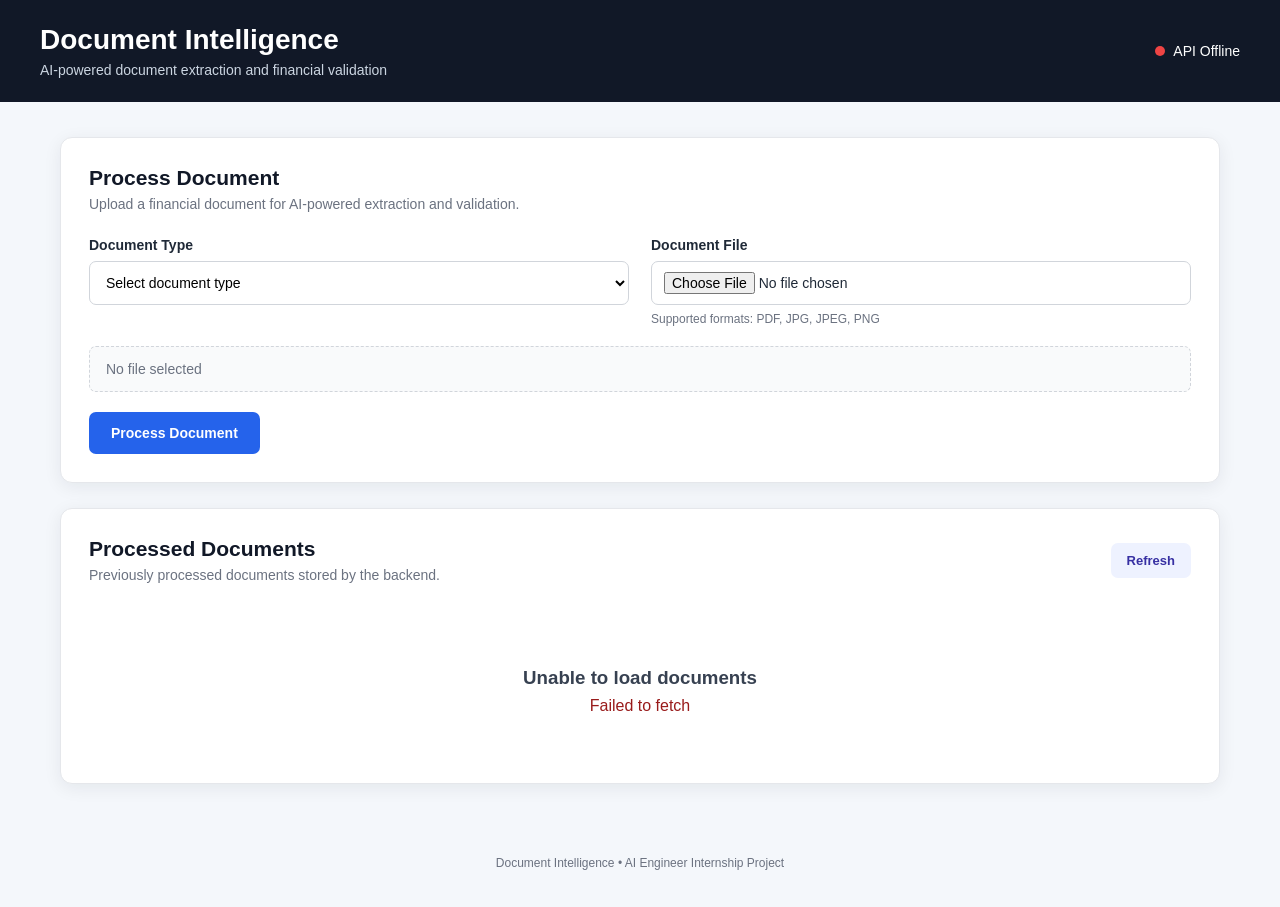
<file: frontend/index.html>
<!DOCTYPE html>
<html lang="en">
<head>
    <meta charset="UTF-8">
    <meta name="viewport" content="width=device-width, initial-scale=1.0">

    <title>Document Intelligence</title>

    <link rel="stylesheet" href="static/css/style.css">
</head>

<body>

    <!-- Header -->
    <header class="topbar">
        <div>
            <h1>Document Intelligence</h1>
            <p>AI-powered document extraction and financial validation</p>
        </div>

        <div class="api-status">
            <span id="apiStatusDot" class="status-dot"></span>
            <span id="apiStatusText">Checking API...</span>
        </div>
    </header>


    <main class="container">

        <!-- Upload Section -->
        <section class="card upload-card">

            <div class="section-header">
                <div>
                    <h2>Process Document</h2>
                    <p>Upload a financial document for AI-powered extraction and validation.</p>
                </div>
            </div>

            <form id="uploadForm">

                <div class="form-grid">

                    <div class="form-group">
                        <label for="documentType">
                            Document Type
                        </label>

                        <select id="documentType" required>
                            <option value="">Select document type</option>
                            <option value="invoice">Invoice</option>
                            <option value="balance_sheet">Balance Sheet</option>
                            <option value="cash_flow">Cash Flow</option>
                            <option value="profit_and_loss">Profit & Loss</option>
                        </select>
                    </div>


                    <div class="form-group">
                        <label for="fileInput">
                            Document File
                        </label>

                        <input
                            type="file"
                            id="fileInput"
                            accept=".pdf,.jpg,.jpeg,.png"
                            required
                        >

                        <small>
                            Supported formats: PDF, JPG, JPEG, PNG
                        </small>
                    </div>

                </div>


                <div class="file-preview" id="filePreview">
                    <span id="fileName">No file selected</span>
                </div>


                <button
                    type="submit"
                    id="processButton"
                    class="primary-button"
                >
                    Process Document
                </button>

            </form>


            <!-- Processing message -->
            <div id="processingMessage" class="message hidden">
                <div class="spinner"></div>
                <span>Processing document... This may take a few moments.</span>
            </div>


            <!-- Error message -->
            <div id="errorMessage" class="message error hidden"></div>


            <!-- Success message -->
            <div id="successMessage" class="message success hidden"></div>

        </section>


        <!-- Dashboard Section -->
        <section class="card">

            <div class="section-header">
                <div>
                    <h2>Processed Documents</h2>
                    <p>Previously processed documents stored by the backend.</p>
                </div>

                <button
                    type="button"
                    id="refreshButton"
                    class="secondary-button"
                >
                    Refresh
                </button>
            </div>


            <div id="documentsContainer">

                <div class="loading">
                    Loading documents...
                </div>

            </div>

        </section>


        <!-- Result Section -->
        <section
            id="resultSection"
            class="card hidden"
        >

            <div class="section-header">
                <div>
                    <h2>Document Result</h2>
                    <p id="resultDocumentName"></p>
                </div>

                <button
                    type="button"
                    id="closeResultButton"
                    class="secondary-button"
                >
                    Close
                </button>
            </div>


            <!-- Overview -->
            <div class="result-overview">

                <div class="overview-item">
                    <span class="overview-label">Document Type</span>
                    <strong id="resultDocumentType">-</strong>
                </div>

                <div class="overview-item">
                    <span class="overview-label">Status</span>
                    <strong id="resultStatus">-</strong>
                </div>

                <div class="overview-item">
                    <span class="overview-label">Processed</span>
                    <strong id="resultCreatedAt">-</strong>
                </div>

            </div>


            <!-- Extracted Data -->
            <div class="result-block">

                <h3>Extracted Information</h3>

                <div id="extractedData"></div>

            </div>


            <!-- Validation -->
            <div class="result-block">

                <h3>Financial Validation Checks</h3>

                <div id="validationData"></div>

            </div>


            <!-- Raw JSON -->
            <div class="result-block">

                <div class="json-header">
                    <h3>Raw Structured JSON</h3>

                    <button
                        type="button"
                        id="copyJsonButton"
                        class="secondary-button"
                    >
                        Copy JSON
                    </button>
                </div>

                <pre id="rawJson"></pre>

            </div>

        </section>

    </main>


    <footer>
        <p>
            Document Intelligence • AI Engineer Internship Project
        </p>
    </footer>


    <script src="static/js/app.js"></script>

</body>
</html>
</file>
<file: frontend/static/css/style.css>
* {
    box-sizing: border-box;
}

body {
    margin: 0;
    padding: 0;
    font-family: Arial, Helvetica, sans-serif;
    background: #f4f7fb;
    color: #1f2937;
}


/* ---------------------------------------------------------
   Header
--------------------------------------------------------- */

.topbar {
    background: #111827;
    color: white;
    padding: 24px 40px;
    display: flex;
    justify-content: space-between;
    align-items: center;
    gap: 20px;
}

.topbar h1 {
    margin: 0 0 6px;
    font-size: 28px;
}

.topbar p {
    margin: 0;
    color: #cbd5e1;
    font-size: 14px;
}


/* API status */

.api-status {
    display: flex;
    align-items: center;
    gap: 8px;
    font-size: 14px;
    white-space: nowrap;
}

.status-dot {
    width: 10px;
    height: 10px;
    border-radius: 50%;
    background: #ef4444;
}

.status-dot.online {
    background: #22c55e;
}


/* ---------------------------------------------------------
   Main container
--------------------------------------------------------- */

.container {
    max-width: 1200px;
    margin: 35px auto;
    padding: 0 20px;
}


/* ---------------------------------------------------------
   Cards
--------------------------------------------------------- */

.card {
    background: white;
    border-radius: 12px;
    padding: 28px;
    margin-bottom: 25px;
    box-shadow: 0 4px 18px rgba(15, 23, 42, 0.07);
    border: 1px solid #e5e7eb;
}

.section-header {
    display: flex;
    justify-content: space-between;
    align-items: center;
    gap: 20px;
    margin-bottom: 25px;
}

.section-header h2 {
    margin: 0 0 6px;
    font-size: 21px;
    color: #111827;
}

.section-header p {
    margin: 0;
    color: #6b7280;
    font-size: 14px;
}


/* ---------------------------------------------------------
   Form
--------------------------------------------------------- */

.form-grid {
    display: grid;
    grid-template-columns: 1fr 1fr;
    gap: 22px;
}

.form-group {
    display: flex;
    flex-direction: column;
}

.form-group label {
    font-weight: 600;
    margin-bottom: 8px;
    font-size: 14px;
}

.form-group select,
.form-group input[type="file"] {
    width: 100%;
    min-height: 44px;
    padding: 10px 12px;
    border: 1px solid #d1d5db;
    border-radius: 7px;
    background: white;
    font-size: 14px;
}

.form-group select:focus,
.form-group input[type="file"]:focus {
    outline: none;
    border-color: #2563eb;
    box-shadow: 0 0 0 3px rgba(37, 99, 235, 0.12);
}

.form-group small {
    margin-top: 7px;
    color: #6b7280;
    font-size: 12px;
}


/* ---------------------------------------------------------
   File preview
--------------------------------------------------------- */

.file-preview {
    margin: 20px 0;
    padding: 14px 16px;
    background: #f9fafb;
    border: 1px dashed #d1d5db;
    border-radius: 7px;
    color: #6b7280;
    font-size: 14px;
}

.file-preview.has-file {
    border-style: solid;
    color: #111827;
}


/* ---------------------------------------------------------
   Buttons
--------------------------------------------------------- */

.primary-button,
.secondary-button,
.view-button {
    border: none;
    border-radius: 7px;
    cursor: pointer;
    font-weight: 600;
    transition: 0.2s ease;
}

.primary-button {
    background: #2563eb;
    color: white;
    padding: 13px 22px;
    font-size: 14px;
}

.primary-button:hover {
    background: #1d4ed8;
}

.primary-button:disabled {
    background: #93c5fd;
    cursor: not-allowed;
}

.secondary-button {
    background: #eef2ff;
    color: #3730a3;
    padding: 10px 16px;
    font-size: 13px;
}

.secondary-button:hover {
    background: #e0e7ff;
}

.view-button {
    background: #2563eb;
    color: white;
    padding: 8px 14px;
    font-size: 12px;
}

.view-button:hover {
    background: #1d4ed8;
}


/* ---------------------------------------------------------
   Messages
--------------------------------------------------------- */

.message {
    margin-top: 20px;
    padding: 14px 16px;
    border-radius: 7px;
    font-size: 14px;
}

.message.success {
    background: #ecfdf5;
    color: #166534;
    border: 1px solid #bbf7d0;
}

.message.error {
    background: #fef2f2;
    color: #991b1b;
    border: 1px solid #fecaca;
}

.hidden {
    display: none !important;
}


/* ---------------------------------------------------------
   Loading
--------------------------------------------------------- */

.loading {
    text-align: center;
    padding: 35px;
    color: #6b7280;
}

.spinner {
    display: inline-block;
    width: 16px;
    height: 16px;
    border: 3px solid #dbeafe;
    border-top-color: #2563eb;
    border-radius: 50%;
    animation: spin 0.8s linear infinite;
    margin-right: 10px;
    vertical-align: middle;
}

@keyframes spin {
    to {
        transform: rotate(360deg);
    }
}


/* ---------------------------------------------------------
   Empty state
--------------------------------------------------------- */

.empty-state {
    text-align: center;
    padding: 40px 20px;
    color: #6b7280;
}

.empty-state h3 {
    margin-bottom: 8px;
    color: #374151;
}

.empty-state p {
    margin: 0;
}

.error-state {
    color: #991b1b;
}


/* ---------------------------------------------------------
   Documents table
--------------------------------------------------------- */

.documents-table {
    width: 100%;
    border-collapse: collapse;
}

.documents-table th,
.documents-table td {
    padding: 14px 12px;
    border-bottom: 1px solid #e5e7eb;
    text-align: left;
    font-size: 13px;
}

.documents-table th {
    background: #f9fafb;
    color: #4b5563;
    font-weight: 700;
}

.documents-table tbody tr:hover {
    background: #f9fafb;
}


/* ---------------------------------------------------------
   Status badges
--------------------------------------------------------- */

.status-badge,
.validation-status {
    display: inline-block;
    padding: 5px 9px;
    border-radius: 999px;
    font-size: 11px;
    font-weight: 700;
}

.status-completed,
.validation-pass {
    background: #dcfce7;
    color: #166534;
}

.status-failed,
.validation-fail {
    background: #fee2e2;
    color: #991b1b;
}

.status-processing,
.validation-na {
    background: #fef3c7;
    color: #92400e;
}


/* ---------------------------------------------------------
   Result overview
--------------------------------------------------------- */

.result-overview {
    display: grid;
    grid-template-columns: repeat(3, 1fr);
    gap: 15px;
    margin-bottom: 30px;
}

.overview-item {
    padding: 17px;
    background: #f9fafb;
    border-radius: 8px;
    border: 1px solid #e5e7eb;
}

.overview-label {
    display: block;
    margin-bottom: 7px;
    color: #6b7280;
    font-size: 12px;
    font-weight: 600;
}

.overview-item strong {
    font-size: 14px;
}


/* ---------------------------------------------------------
   Result blocks
--------------------------------------------------------- */

.result-block {
    margin-top: 30px;
}

.result-block h3 {
    margin-bottom: 15px;
    font-size: 17px;
    color: #111827;
}


/* ---------------------------------------------------------
   Extracted fields
--------------------------------------------------------- */

.object-container {
    border: 1px solid #e5e7eb;
    border-radius: 8px;
    overflow: hidden;
}

.field-row {
    display: grid;
    grid-template-columns: 30% 70%;
    border-bottom: 1px solid #e5e7eb;
}

.field-row:last-child {
    border-bottom: none;
}

.field-label {
    padding: 13px;
    background: #f9fafb;
    font-weight: 600;
    font-size: 13px;
}

.field-value {
    padding: 13px;
    font-size: 13px;
    word-break: break-word;
}

.missing-field {
    background: #fff7ed;
    color: #c2410c;
    font-weight: 600;
}

.null-value {
    color: #9ca3af;
    font-style: italic;
}


/* ---------------------------------------------------------
   Nested arrays
--------------------------------------------------------- */

.array-container {
    display: flex;
    flex-direction: column;
    gap: 12px;
}

.array-item {
    padding: 12px;
    border: 1px solid #e5e7eb;
    border-radius: 7px;
    background: white;
}


/* ---------------------------------------------------------
   Validation table
--------------------------------------------------------- */

.validation-table {
    width: 100%;
    border-collapse: collapse;
}

.validation-table th,
.validation-table td {
    padding: 12px;
    border-bottom: 1px solid #e5e7eb;
    text-align: left;
    font-size: 12px;
    vertical-align: top;
}

.validation-table th {
    background: #f9fafb;
    color: #4b5563;
}


/* ---------------------------------------------------------
   JSON viewer
--------------------------------------------------------- */

.json-header {
    display: flex;
    justify-content: space-between;
    align-items: center;
    gap: 15px;
    margin-bottom: 12px;
}

.json-header h3 {
    margin: 0;
}

pre {
    margin: 0;
    padding: 18px;
    background: #111827;
    color: #e5e7eb;
    border-radius: 8px;
    overflow-x: auto;
    max-height: 500px;
    font-size: 12px;
    line-height: 1.5;
}


/* ---------------------------------------------------------
   Footer
--------------------------------------------------------- */

footer {
    text-align: center;
    padding: 25px 20px;
    color: #6b7280;
    font-size: 12px;
}


/* ---------------------------------------------------------
   Responsive design
--------------------------------------------------------- */

@media (max-width: 800px) {

    .topbar {
        padding: 20px;
        flex-direction: column;
        align-items: flex-start;
    }

    .container {
        margin-top: 20px;
    }

    .card {
        padding: 20px;
    }

    .form-grid {
        grid-template-columns: 1fr;
    }

    .result-overview {
        grid-template-columns: 1fr;
    }

    .documents-table {
        display: block;
        overflow-x: auto;
    }

    .field-row {
        grid-template-columns: 1fr;
    }

    .field-label {
        border-bottom: 1px solid #e5e7eb;
    }
}
</file>
